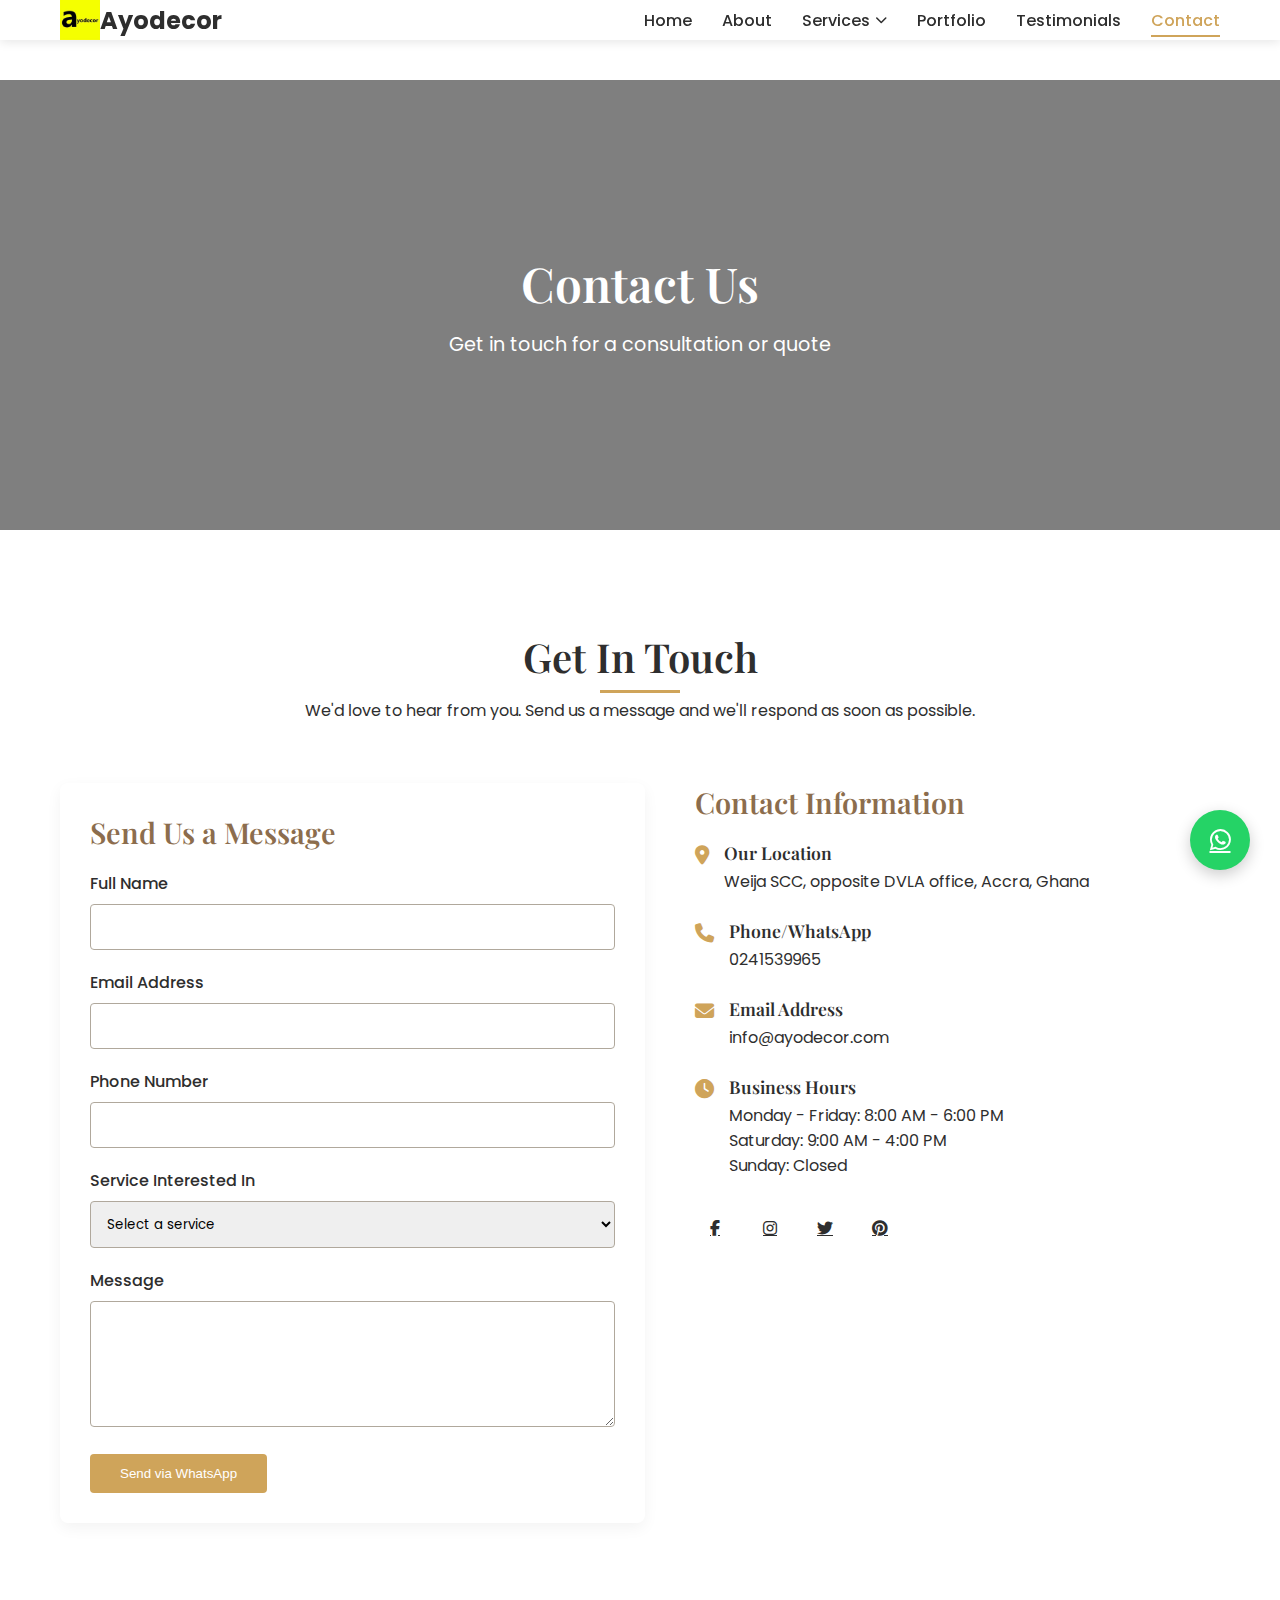
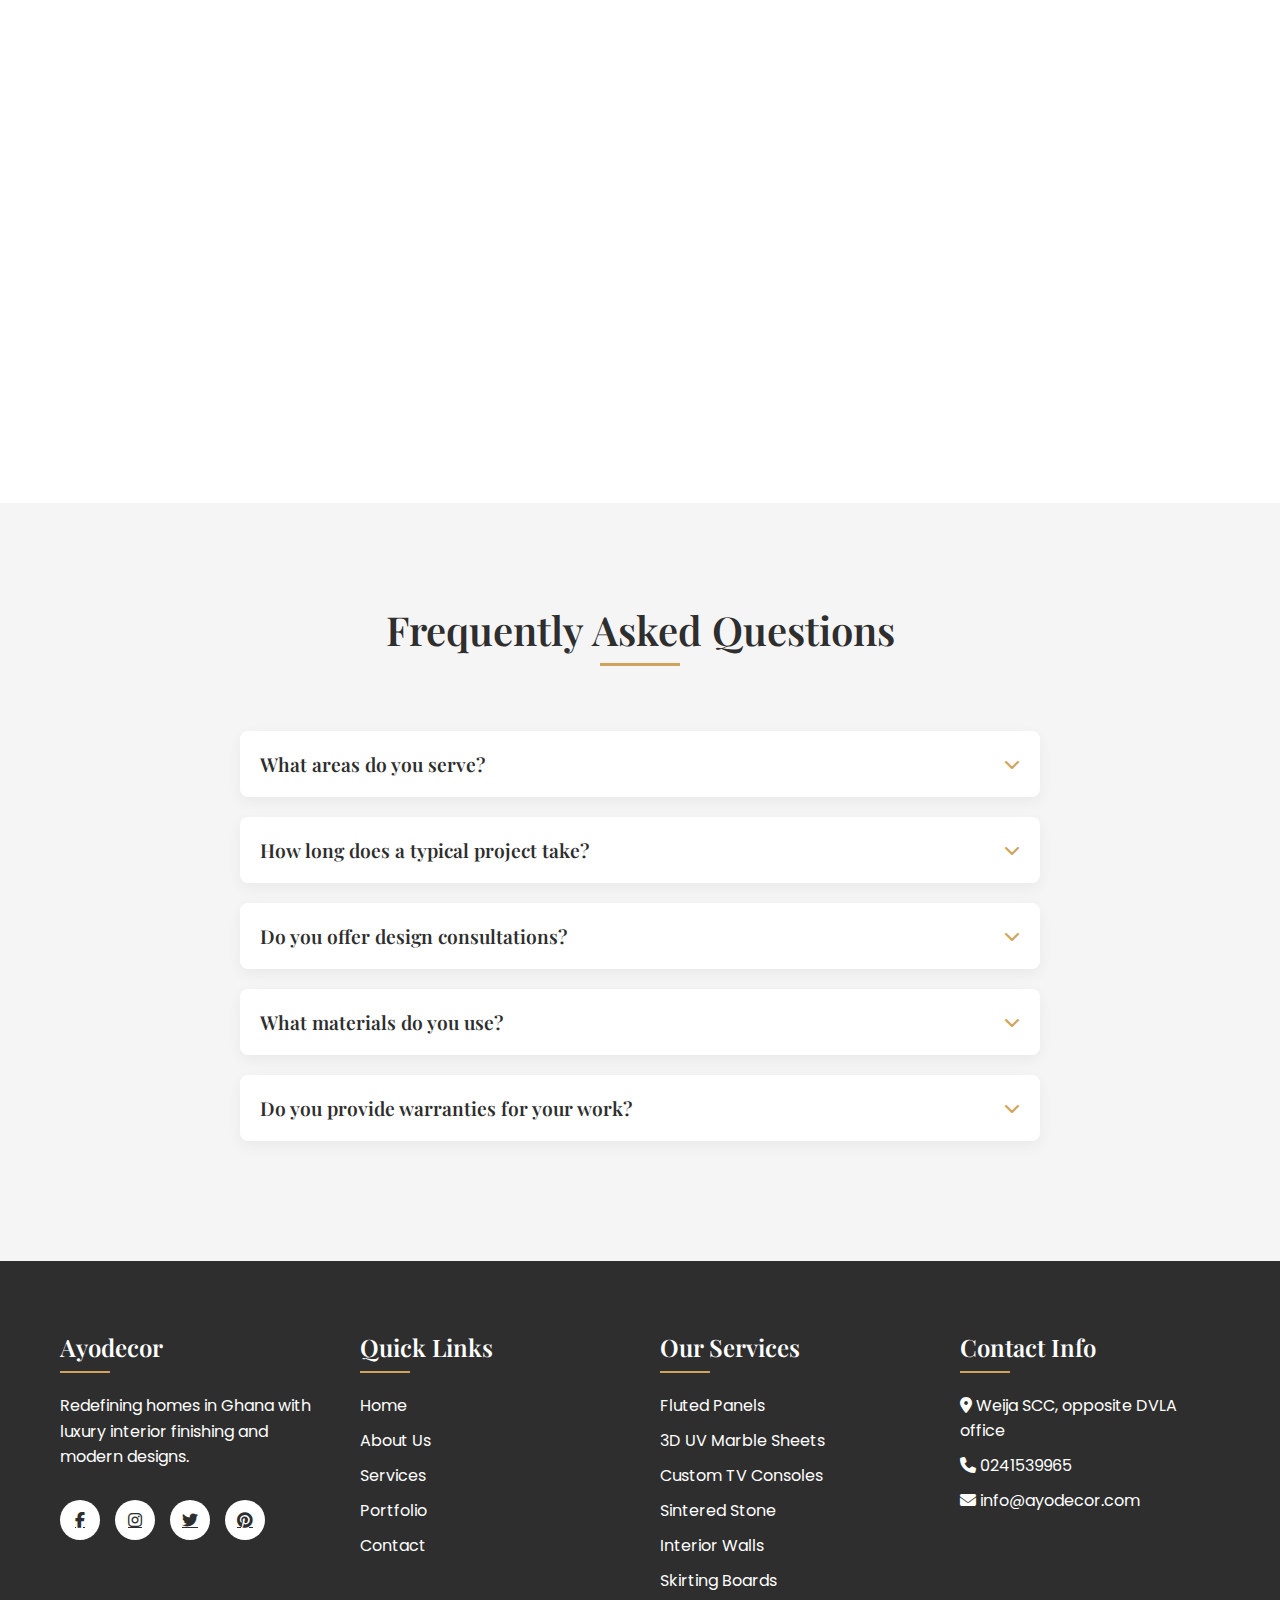
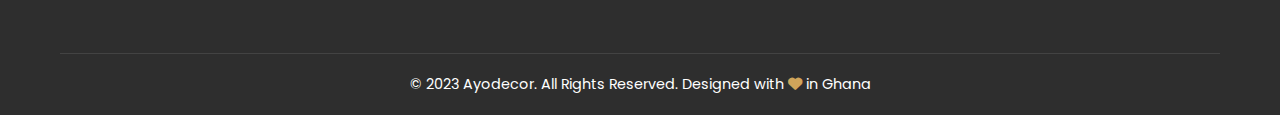
<file: contact.html>
<!DOCTYPE html>
<html lang="en">
<head>
    <meta charset="UTF-8">
    <meta name="viewport" content="width=device-width, initial-scale=1.0">
    <title>Contact Us - Ayodecor</title>
    <link rel="stylesheet" href="https://cdnjs.cloudflare.com/ajax/libs/font-awesome/6.4.0/css/all.min.css">
    <link href="https://fonts.googleapis.com/css2?family=Playfair+Display:wght@400;500;600;700&family=Poppins:wght@300;400;500;600&display=swap" rel="stylesheet">
    <link rel="stylesheet" href="css/styles.css">
</head>
<body>
<!-- Update the header section in all HTML files -->
<header>
    <nav class="container">
        <a href="index.html" class="logo">
             <img src="images/ayodecor.jpeg" class="logoimg" alt="">
            Ayodecor
        </a>
        <ul class="nav-links">
            <li><a href="index.html">Home</a></li>
            <li><a href="about.html">About</a></li>
            
            <!-- Services Dropdown (works on both desktop and mobile) -->
            <li class="dropdown">
                <a href="services.html" class="dropbtn">Services <i class="fas fa-chevron-down"></i></a>
                <div class="dropdown-content">
                    <a href="fluted-panels.html">Fluted Panels</a>
                    <a href="marble-sheets.html">3D UV Marble Sheets</a>
                    <a href="tv-consoles.html">Custom TV Consoles</a>
                    <a href="sintered-stone.html">Sintered Stone</a>
                    <a href="interior-walls.html">Interior Walls & Backdrops</a>
                    <a href="skirting-boards.html">Skirting Boards</a>
                </div>
            </li>
            
            <li><a href="portfolio.html">Portfolio</a></li>
            <li><a href="testimonials.html">Testimonials</a></li>
            <li><a href="contact.html" class="active">Contact</a></li>
        </ul>
        <div class="mobile-menu-btn">
            <i class="fas fa-bars"></i>
        </div>
        <div class="close-menu-btn">
            <i class="fas fa-times"></i>
        </div>
    </nav>
</header>
    <!-- Page Header -->
    <div class="page-header" style="background-image: url('https://images.unsplash.com/photo-1616486338812-3dadae4b4ace?ixlib=rb-4.0.3&ixid=M3wxMjA3fDB8MHxwaG90by1wYWdlfHx8fGVufDB8fHx8fA%3D%3D&auto=format&fit=crop&w=2070&q=80');">
        <div class="container">
            <h1>Contact Us</h1>
            <p>Get in touch for a consultation or quote</p>
        </div>
    </div>

    <!-- Contact Section -->
    <section class="contact-page">
        <div class="container">
            <div class="section-title">
                <h2>Get In Touch</h2>
                <p>We'd love to hear from you. Send us a message and we'll respond as soon as possible.</p>
            </div>
            
            <div class="contact-content">
                <div class="contact-form">
                    <h3>Send Us a Message</h3>
                    <form id="contactForm">
                        <div class="form-group">
                            <label for="name">Full Name</label>
                            <input type="text" id="name" name="name" required>
                        </div>
                        <div class="form-group">
                            <label for="email">Email Address</label>
                            <input type="email" id="email" name="email" required>
                        </div>
                        <div class="form-group">
                            <label for="phone">Phone Number</label>
                            <input type="tel" id="phone" name="phone" required>
                        </div>
                        <div class="form-group">
                            <label for="service">Service Interested In</label>
                            <select id="service" name="service">
                                <option value="">Select a service</option>
                                <option value="fluted-panels">Fluted Panels</option>
                                <option value="marble-sheets">3D UV Marble Sheets</option>
                                <option value="tv-consoles">Custom TV Consoles</option>
                                <option value="sintered-stone">Sintered Stone</option>
                                <option value="interior-walls">Interior Walls & Backdrops</option>
                                <option value="skirting-boards">Skirting Boards</option>
                                <option value="other">Other</option>
                            </select>
                        </div>
                        <div class="form-group">
                            <label for="message">Message</label>
                            <textarea id="message" name="message" rows="5" required></textarea>
                        </div>
                        <button type="submit" class="btn">Send via WhatsApp</button>
                    </form>
                </div>
                <div class="contact-info">
                    <h3>Contact Information</h3>
                    <div class="contact-item">
                        <i class="fas fa-map-marker-alt"></i>
                        <div>
                            <h4>Our Location</h4>
                            <p>Weija SCC, opposite DVLA office, Accra, Ghana</p>
                        </div>
                    </div>
                    <div class="contact-item">
                        <i class="fas fa-phone"></i>
                        <div>
                            <h4>Phone/WhatsApp</h4>
                            <p>0241539965</p>
                        </div>
                    </div>
                    <div class="contact-item">
                        <i class="fas fa-envelope"></i>
                        <div>
                            <h4>Email Address</h4>
                            <p>info@ayodecor.com</p>
                        </div>
                    </div>
                    <div class="contact-item">
                        <i class="fas fa-clock"></i>
                        <div>
                            <h4>Business Hours</h4>
                            <p>Monday - Friday: 8:00 AM - 6:00 PM</p>
                            <p>Saturday: 9:00 AM - 4:00 PM</p>
                            <p>Sunday: Closed</p>
                        </div>
                    </div>
                    
                    <div class="social-links">
                        <a href="https://facebook.com/ayodecor" target="_blank"><i class="fab fa-facebook-f"></i></a>
                        <a href="https://instagram.com/ayodecor" target="_blank"><i class="fab fa-instagram"></i></a>
                        <a href="https://twitter.com/ayodecor" target="_blank"><i class="fab fa-twitter"></i></a>
                        <a href="https://pinterest.com/ayodecor" target="_blank"><i class="fab fa-pinterest"></i></a>
                    </div>
                </div>
            </div>
            
            <div class="map-container">
                <iframe src="https://www.google.com/maps/embed?pb=!1m14!1m12!1m3!1d323.93945400956164!2d-0.3550312755862987!3d5.524385737196074!2m3!1f0!2f0!3f0!3m2!1i1024!2i768!4f13.1!5e0!3m2!1sen!2sgh!4v1758604043431!5m2!1sen!2sgh" width="600" height="450" style="border:0;" allowfullscreen="" loading="lazy" referrerpolicy="no-referrer-when-downgrade"></iframe>
            </div>
        </div>
    </section>

    <!-- FAQ Section -->
    <section class="faq">
        <div class="container">
            <div class="section-title">
                <h2>Frequently Asked Questions</h2>
            </div>
            
            <div class="faq-container">
                <div class="faq-item">
                    <div class="faq-question">
                        <h3>What areas do you serve?</h3>
                        <i class="fas fa-chevron-down"></i>
                    </div>
                    <div class="faq-answer">
                        <p>We serve clients throughout Ghana, with our primary focus on Accra, Kumasi, Tema, Takoradi, and surrounding areas. For projects outside these regions, please contact us to discuss availability.</p>
                    </div>
                </div>
                
                <div class="faq-item">
                    <div class="faq-question">
                        <h3>How long does a typical project take?</h3>
                        <i class="fas fa-chevron-down"></i>
                    </div>
                    <div class="faq-answer">
                        <p>Project timelines vary depending on the scope and complexity. A simple accent wall installation may take 1-2 days, while a full room makeover could take 1-2 weeks. We provide estimated timelines during the consultation phase.</p>
                    </div>
                </div>
                
                <div class="faq-item">
                    <div class="faq-question">
                        <h3>Do you offer design consultations?</h3>
                        <i class="fas fa-chevron-down"></i>
                    </div>
                    <div class="faq-answer">
                        <p>Yes, we offer complimentary design consultations for potential clients. During the consultation, we'll discuss your vision, preferences, and budget, and provide recommendations for your space.</p>
                    </div>
                </div>
                
                <div class="faq-item">
                    <div class="faq-question">
                        <h3>What materials do you use?</h3>
                        <i class="fas fa-chevron-down"></i>
                    </div>
                    <div class="faq-answer">
                        <p>We use only high-quality materials from trusted suppliers. Our fluted panels are available in wood, WPC, and bamboo charcoal. Our marble sheets are premium 3D UV products, and we offer various options for sintered stone and other materials.</p>
                    </div>
                </div>
                
                <div class="faq-item">
                    <div class="faq-question">
                        <h3>Do you provide warranties for your work?</h3>
                        <i class="fas fa-chevron-down"></i>
                    </div>
                    <div class="faq-answer">
                        <p>Yes, we stand behind the quality of our work and materials. We provide warranties on our installations, with the specific terms varying by product and project type. Details will be provided in your project agreement.</p>
                    </div>
                </div>
            </div>
        </div>
    </section>

    <!-- Footer -->
    <footer>
        <div class="container">
            <div class="footer-content">
                <div class="footer-column">
                    <h3>Ayodecor</h3>
                    <p>Redefining homes in Ghana with luxury interior finishing and modern designs.</p>
                    <div class="social-links">
                        <a href="https://facebook.com/ayodecor" target="_blank"><i class="fab fa-facebook-f"></i></a>
                        <a href="https://instagram.com/ayodecor" target="_blank"><i class="fab fa-instagram"></i></a>
                        <a href="https://twitter.com/ayodecor" target="_blank"><i class="fab fa-twitter"></i></a>
                        <a href="https://pinterest.com/ayodecor" target="_blank"><i class="fab fa-pinterest"></i></a>
                    </div>
                </div>
                <div class="footer-column">
                    <h3>Quick Links</h3>
                    <ul class="footer-links">
                        <li><a href="index.html">Home</a></li>
                        <li><a href="about.html">About Us</a></li>
                        <li><a href="services.html">Services</a></li>
                        <li><a href="portfolio.html">Portfolio</a></li>
                        <li><a href="contact.html">Contact</a></li>
                    </ul>
                </div>
                <div class="footer-column">
                    <h3>Our Services</h3>
                    <ul class="footer-links">
                        <li><a href="fluted-panels.html">Fluted Panels</a></li>
                        <li><a href="marble-sheets.html">3D UV Marble Sheets</a></li>
                        <li><a href="tv-consoles.html">Custom TV Consoles</a></li>
                        <li><a href="sintered-stone.html">Sintered Stone</a></li>
                        <li><a href="interior-walls.html">Interior Walls</a></li>
                        <li><a href="skirting-boards.html">Skirting Boards</a></li>
                    </ul>
                </div>
                <div class="footer-column">
                    <h3>Contact Info</h3>
                    <ul class="footer-links">
                        <li><i class="fas fa-map-marker-alt"></i> Weija SCC, opposite DVLA office</li>
                        <li><i class="fas fa-phone"></i> 0241539965</li>
                        <li><i class="fas fa-envelope"></i> info@ayodecor.com</li>
                    </ul>
                </div>
            </div>
            <div class="footer-bottom">
                <p>&copy; 2023 Ayodecor. All Rights Reserved. Designed with <i class="fas fa-heart" style="color: var(--gold-accent);"></i> in Ghana</p>
            </div>
        </div>
    </footer>

    <!-- WhatsApp Button -->
    <a href="https://wa.me/233241539965" class="whatsapp-btn" target="_blank">
        <i class="fab fa-whatsapp"></i>
    </a>

    <script src="js/script.js"></script>
</body>
</html>
</file>
<file: css/styles.css>
:root {
    --primary-bg: #F5F5F5;
    --white: #FFFFFF;
    --dark-text: #2E2E2E;
    --wood-brown: #8C6D4D;
    --light-wood: #D9C6B1;
    --stone-grey: #B0A89C;
    --gold-accent: #CFA45A;
    --transition: all 0.3s ease;
}

* {
    margin: 0;
    padding: 0;
    box-sizing: border-box;
}

body {
    font-family: 'Poppins', sans-serif;
    color: var(--dark-text);
    background-color: var(--white);
    overflow-x: hidden;
}

h1, h2, h3, h4 {
    font-family: 'Playfair Display', serif;
    font-weight: 600;
}

.container {
    width: 100%;
    max-width: 1200px;
    margin: 0 auto;
    padding: 0 20px;
}

/* Header & Navigation */
header {
    position: fixed;
    top: 0;
    left: 0;
    width: 100%;
    background-color: rgba(255, 255, 255, 0.95);
    box-shadow: 0 2px 10px rgba(0, 0, 0, 0.1);
    z-index: 1000;
    transition: var(--transition);
}

nav {
    display: flex;
    justify-content: space-between;
    align-items: center;
    padding: 20px 0;
}

.logo {
    font-size: 24px;
    font-weight: 700;
    color: var(--dark-text);
    text-decoration: none;
    display: flex;
    align-items: center;
    
}

.logo img {
   width: 40px;
    height: 40px;
}

.nav-links {
    display: flex;
    list-style: none;
}

.nav-links li {
    margin-left: 30px;
    position: relative;
}

.nav-links a {
    text-decoration: none;
    color: var(--dark-text);
    font-weight: 500;
    position: relative;
    transition: var(--transition);
}

.nav-links a::after {
    content: '';
    position: absolute;
    bottom: -5px;
    left: 0;
    width: 0;
    height: 2px;
    background-color: var(--gold-accent);
    transition: var(--transition);
}

.nav-links a:hover::after {
    width: 100%;
}

.nav-links a.active {
    color: var(--gold-accent);
}

.nav-links a.active::after {
    width: 100%;
}

/* Dropdown Menu */
.dropdown {
    position: relative;
    display: inline-block;
}

.dropbtn {
    display: flex;
    align-items: center;
    cursor: pointer;
}

.dropbtn i {
    margin-left: 5px;
    font-size: 12px;
    transition: transform 0.3s ease;
}

.dropdown-content {
    display: none;
    position: absolute;
    background-color: var(--white);
    min-width: 200px;
    box-shadow: 0 8px 16px rgba(0, 0, 0, 0.1);
    z-index: 1;
    border-radius: 4px;
    top: 100%;
    left: 0;
    margin-top: 10px;
}

.dropdown-content a {
    color: var(--dark-text);
    padding: 12px 16px;
    text-decoration: none;
    display: block;
    transition: var(--transition);
}

.dropdown-content a:hover {
    background-color: var(--primary-bg);
    color: var(--gold-accent);
}

.dropdown:hover .dropdown-content {
    display: block;
}

.mobile-menu-btn {
    display: none;
    font-size: 24px;
    cursor: pointer;
    color: var(--dark-text);
}

.close-menu-btn {
    display: none;
    position: fixed;
    top: 20px;
    right: 20px;
    font-size: 24px;
    cursor: pointer;
    color: var(--dark-text);
    z-index: 1001;
}

/* Hero Section */
.hero {
    height: 100vh;
    position: relative;
    display: flex;
    align-items: center;
    justify-content: center;
    overflow: hidden;
    margin-top: 80px;
}

.hero-slider {
    position: absolute;
    top: 0;
    left: 0;
    width: 100%;
    height: 100%;
    z-index: -1;
}

.hero-slide {
    position: absolute;
    top: 0;
    left: 0;
    width: 100%;
    height: 100%;
    background-size: cover;
    background-position: center;
    opacity: 0;
    transition: opacity 1.5s ease;
}

.hero-slide.active {
    opacity: 1;
}

.hero-overlay {
    position: absolute;
    top: 0;
    left: 0;
    width: 100%;
    height: 100%;
    background-color: rgba(0, 0, 0, 0.4);
}

.hero-content {
    text-align: center;
    color: var(--white);
    z-index: 2;
    padding: 0 20px;
}

.hero-content h1 {
    font-size: 3.5rem;
    margin-bottom: 20px;
    font-weight: 700;
}

.hero-content p {
    font-size: 1.2rem;
    margin-bottom: 30px;
    max-width: 700px;
    margin-left: auto;
    margin-right: auto;
}

.btn {
    display: inline-block;
    padding: 12px 30px;
    background-color: var(--gold-accent);
    color: var(--white);
    text-decoration: none;
    border-radius: 4px;
    font-weight: 500;
    transition: var(--transition);
    border: none;
    cursor: pointer;
}

.btn:hover {
    background-color: var(--wood-brown);
    transform: translateY(-3px);
}

.btn-outline {
    background-color: transparent;
    border: 2px solid var(--white);
    margin-left: 15px;
}

.btn-outline:hover {
    background-color: var(--white);
    color: var(--dark-text);
}

.slider-nav {
    position: absolute;
    bottom: 30px;
    left: 50%;
    transform: translateX(-50%);
    display: flex;
    z-index: 3;
}

.slider-dot {
    width: 12px;
    height: 12px;
    border-radius: 50%;
    background-color: rgba(255, 255, 255, 0.5);
    margin: 0 5px;
    cursor: pointer;
    transition: var(--transition);
}

.slider-dot.active {
    background-color: var(--white);
}

/* Page Header */
.page-header {
    height: 50vh;
    position: relative;
    display: flex;
    align-items: center;
    justify-content: center;
    background-size: cover;
    background-position: center;
    margin-top: 80px;
}

.page-header::before {
    content: '';
    position: absolute;
    top: 0;
    left: 0;
    width: 100%;
    height: 100%;
    background-color: rgba(0, 0, 0, 0.5);
}

.page-header .container {
    position: relative;
    z-index: 2;
    text-align: center;
    color: var(--white);
}

.page-header h1 {
    font-size: 3rem;
    margin-bottom: 15px;
}

.page-header p {
    font-size: 1.2rem;
    max-width: 700px;
    margin: 0 auto;
}

/* Section Title */
.section-title {
    text-align: center;
    margin-bottom: 60px;
}

.section-title h2 {
    font-size: 2.5rem;
    color: var(--dark-text);
    margin-bottom: 15px;
    position: relative;
    display: inline-block;
}

.section-title h2::after {
    content: '';
    position: absolute;
    bottom: -10px;
    left: 50%;
    transform: translateX(-50%);
    width: 80px;
    height: 3px;
    background-color: var(--gold-accent);
}

/* Featured Services Section */
.featured-services, .services-overview {
    padding: 100px 0;
}

.services-grid {
    display: grid;
    grid-template-columns: repeat(auto-fit, minmax(300px, 1fr));
    gap: 30px;
}

.service-card {
    background-color: var(--white);
    border-radius: 8px;
    overflow: hidden;
    box-shadow: 0 5px 15px rgba(0, 0, 0, 0.05);
    transition: var(--transition);
}

.service-card:hover {
    transform: translateY(-10px);
    box-shadow: 0 15px 30px rgba(0, 0, 0, 0.1);
}

.service-image {
    height: 200px;
    overflow: hidden;
}

.service-image img {
    width: 100%;
    height: 100%;
    object-fit: cover;
    transition: var(--transition);
}

.service-card:hover .service-image img {
    transform: scale(1.1);
}

.service-content {
    padding: 25px;
    display: flex;
    flex-direction: column;
}

.service-content h3 {
    font-size: 1.5rem;
    margin-bottom: 15px;
    color: var(--wood-brown);
}

.service-content p {
    margin-bottom: 20px;
    line-height: 1.6;
}

/* Recent Projects Section */
.recent-projects {
    padding: 100px 0;
    background-color: var(--primary-bg);
}

.projects-grid {
    display: grid;
    grid-template-columns: repeat(auto-fit, minmax(300px, 1fr));
    gap: 30px;
}

.project-item {
    position: relative;
    border-radius: 8px;
    overflow: hidden;
    height: 300px;
}

.project-item img {
    width: 100%;
    height: 100%;
    object-fit: cover;
    transition: var(--transition);
}

.project-overlay {
    position: absolute;
    top: 0;
    left: 0;
    width: 100%;
    height: 100%;
    background-color: rgba(0, 0, 0, 0.7);
    display: flex;
    flex-direction: column;
    justify-content: center;
    align-items: center;
    opacity: 0;
    transition: var(--transition);
    padding: 20px;
    text-align: center;
}

.project-item:hover .project-overlay {
    opacity: 1;
}

.project-item:hover img {
    transform: scale(1.1);
}

.project-overlay h3 {
    color: var(--white);
    font-size: 1.5rem;
    margin-bottom: 10px;
}

.project-overlay p {
    color: var(--white);
    margin-bottom: 20px;
}

/* Testimonials Preview */
.testimonials-preview {
    padding: 100px 0;
}

.testimonials-slider {
    max-width: 800px;
    margin: 0 auto;
}

.testimonial {
    text-align: center;
    padding: 30px;
    background-color: var(--white);
    border-radius: 8px;
    box-shadow: 0 5px 15px rgba(0, 0, 0, 0.05);
    display: none;
}

.testimonial.active {
    display: block;
}

.testimonial p {
    font-style: italic;
    margin-bottom: 20px;
    line-height: 1.6;
}

.testimonial h4 {
    font-size: 1.2rem;
    margin-bottom: 5px;
}

.testimonial .stars {
    color: var(--gold-accent);
    margin-bottom: 15px;
}

.testimonial-nav {
    display: flex;
    justify-content: center;
    margin-top: 30px;
    gap: 15px;
}

.testimonial-nav button {
    width: 40px;
    height: 40px;
    border-radius: 50%;
    background-color: var(--white);
    border: 1px solid var(--stone-grey);
    cursor: pointer;
    display: flex;
    align-items: center;
    justify-content: center;
    transition: var(--transition);
}

.testimonial-nav button:hover {
    background-color: var(--gold-accent);
    color: var(--white);
    border-color: var(--gold-accent);
}

/* CTA Section */
.cta {
    padding: 100px 0;
    background-color: var(--wood-brown);
    color: var(--white);
    text-align: center;
}

.cta-content h2 {
    font-size: 2.5rem;
    margin-bottom: 20px;
}

.cta-content p {
    font-size: 1.2rem;
    margin-bottom: 30px;
    max-width: 700px;
    margin-left: auto;
    margin-right: auto;
}

.cta .btn {
    background-color: var(--gold-accent);
    color: var(--white);
}

.cta .btn:hover {
    background-color: var(--white);
    color: var(--dark-text);
}

/* About Page Styles */
.about-page {
    padding: 100px 0;
}

.about-content {
    display: flex;
    gap: 50px;
    align-items: center;
    margin-bottom: 80px;
}

.about-text {
    flex: 1;
}

.about-text h2 {
    font-size: 2rem;
    margin-bottom: 20px;
    color: var(--wood-brown);
}

.about-text p {
    margin-bottom: 20px;
    line-height: 1.6;
}

.about-image {
    flex: 1;
    border-radius: 8px;
    overflow: hidden;
    box-shadow: 0 10px 30px rgba(0, 0, 0, 0.1);
}

.about-image img {
    width: 100%;
    height: auto;
    display: block;
    transition: var(--transition);
}

.about-image:hover img {
    transform: scale(1.05);
}

.values-list {
    list-style: none;
    margin-top: 40px;
}

.values-list li {
    display: flex;
    align-items: flex-start;
    margin-bottom: 30px;
}

.values-list i {
    font-size: 1.5rem;
    color: var(--gold-accent);
    margin-right: 20px;
    margin-top: 5px;
}

.values-list h3 {
    font-size: 1.3rem;
    margin-bottom: 10px;
}

/* Team Section */
.team {
    padding: 100px 0;
    background-color: var(--primary-bg);
}

.team-grid {
    display: grid;
    grid-template-columns: repeat(auto-fit, minmax(250px, 1fr));
    gap: 30px;
}

.team-member {
    text-align: center;
    background-color: var(--white);
    border-radius: 8px;
    overflow: hidden;
    box-shadow: 0 5px 15px rgba(0, 0, 0, 0.05);
    transition: var(--transition);
}

.team-member:hover {
    transform: translateY(-10px);
    box-shadow: 0 15px 30px rgba(0, 0, 0, 0.1);
}

.team-member img {
    width: 100%;
    height: 300px;
    object-fit: cover;
}

.team-member h3 {
    font-size: 1.3rem;
    margin: 20px 0 5px;
}

.team-member p {
    color: var(--stone-grey);
    margin-bottom: 20px;
}

.team-member .social-links {
    display: flex;
    justify-content: center;
    gap: 15px;
    padding-bottom: 20px;
}

.team-member .social-links a {
    display: flex;
    align-items: center;
    justify-content: center;
    width: 36px;
    height: 36px;
    background-color: var(--primary-bg);
    border-radius: 50%;
    color: var(--dark-text);
    transition: var(--transition);
}

.team-member .social-links a:hover {
    background-color: var(--gold-accent);
    color: var(--white);
}

/* Why Choose Us Section */
.why-choose-us {
    padding: 100px 0;
}

.features-grid {
    display: grid;
    grid-template-columns: repeat(auto-fit, minmax(300px, 1fr));
    gap: 30px;
}

.feature {
    background-color: var(--white);
    border-radius: 8px;
    padding: 30px;
    box-shadow: 0 5px 15px rgba(0, 0, 0, 0.05);
    text-align: center;
    transition: var(--transition);
}

.feature:hover {
    transform: translateY(-10px);
    box-shadow: 0 15px 30px rgba(0, 0, 0, 0.1);
}

.feature i {
    font-size: 2.5rem;
    color: var(--gold-accent);
    margin-bottom: 20px;
}

.feature h3 {
    font-size: 1.3rem;
    margin-bottom: 15px;
    color: var(--wood-brown);
}

/* Process Section */
.process {
    padding: 100px 0;
    background-color: var(--primary-bg);
}

.process-steps {
    display: flex;
    flex-wrap: wrap;
    justify-content: space-between;
    position: relative;
}

.process-steps::before {
    content: '';
    position: absolute;
    top: 60px;
    left: 0;
    width: 100%;
    height: 4px;
    background-color: var(--stone-grey);
    z-index: 1;
}

.step {
    flex: 1;
    min-width: 200px;
    text-align: center;
    padding: 0 15px;
    position: relative;
    z-index: 2;
}

.step-number {
    width: 120px;
    height: 120px;
    border-radius: 50%;
    background-color: var(--white);
    border: 4px solid var(--gold-accent);
    display: flex;
    align-items: center;
    justify-content: center;
    font-size: 2.5rem;
    font-weight: 700;
    color: var(--gold-accent);
    margin: 0 auto 30px;
    position: relative;
}

.step h3 {
    font-size: 1.3rem;
    margin-bottom: 15px;
    color: var(--wood-brown);
}

/* Portfolio Page Styles */
.portfolio-page {
    padding: 100px 0;
}

.filter-buttons {
    display: flex;
    justify-content: center;
    flex-wrap: wrap;
    gap: 15px;
    margin-bottom: 40px;
}

.filter-btn {
    padding: 8px 20px;
    background-color: var(--white);
    border: none;
    border-radius: 30px;
    cursor: pointer;
    font-weight: 500;
    transition: var(--transition);
}

.filter-btn.active {
    background-color: var(--gold-accent);
    color: var(--white);
}

.portfolio-grid {
    display: grid;
    grid-template-columns: repeat(auto-fill, minmax(300px, 1fr));
    gap: 25px;
}

.portfolio-item {
    position: relative;
    border-radius: 8px;
    overflow: hidden;
    height: 250px;
    cursor: pointer;
}

.portfolio-item img {
    width: 100%;
    height: 100%;
    object-fit: cover;
    transition: var(--transition);
}

.portfolio-overlay {
    position: absolute;
    top: 0;
    left: 0;
    width: 100%;
    height: 100%;
    background-color: rgba(0, 0, 0, 0.7);
    display: flex;
    flex-direction: column;
    justify-content: center;
    align-items: center;
    opacity: 0;
    transition: var(--transition);
    padding: 20px;
    text-align: center;
}

.portfolio-item:hover .portfolio-overlay {
    opacity: 1;
}

.portfolio-item:hover img {
    transform: scale(1.1);
}

.portfolio-overlay h3 {
    color: var(--white);
    font-size: 1.5rem;
    margin-bottom: 10px;
}

.portfolio-overlay p {
    color: var(--white);
    margin-bottom: 15px;
}

/* Pagination */
.pagination {
    display: flex;
    justify-content: center;
    margin-top: 50px;
    gap: 10px;
}

.pagination a {
    display: flex;
    align-items: center;
    justify-content: center;
    width: 40px;
    height: 40px;
    border-radius: 50%;
    background-color: var(--white);
    color: var(--dark-text);
    text-decoration: none;
    transition: var(--transition);
}

.pagination a:hover {
    background-color: var(--gold-accent);
    color: var(--white);
}

.pagination a.active {
    background-color: var(--gold-accent);
    color: var(--white);
}

/* Testimonials Page Styles */
.testimonials-page {
    padding: 100px 0;
}

.testimonials-grid {
    display: grid;
    grid-template-columns: repeat(auto-fit, minmax(350px, 1fr));
    gap: 30px;
}

.testimonial-card {
    background-color: var(--white);
    border-radius: 8px;
    overflow: hidden;
    box-shadow: 0 5px 15px rgba(0, 0, 0, 0.05);
    transition: var(--transition);
}

.testimonial-card:hover {
    transform: translateY(-10px);
    box-shadow: 0 15px 30px rgba(0, 0, 0, 0.1);
}

.testimonial-header {
    display: flex;
    align-items: center;
    padding: 20px;
    border-bottom: 1px solid var(--primary-bg);
}

.testimonial-header img {
    width: 60px;
    height: 60px;
    border-radius: 50%;
    margin-right: 15px;
    object-fit: cover;
}

.testimonial-header h3 {
    font-size: 1.2rem;
    margin-bottom: 5px;
}

.testimonial-header p {
    color: var(--stone-grey);
    font-size: 0.9rem;
}

.testimonial-header .stars {
    color: var(--gold-accent);
    margin-top: 5px;
}

.testimonial-content {
    padding: 20px;
}

.testimonial-content p {
    line-height: 1.6;
    font-style: italic;
}

.testimonial-project {
    padding: 15px 20px;
    background-color: var(--primary-bg);
    font-size: 0.9rem;
}

/* Contact Page Styles */
.contact-page {
    padding: 100px 0;
}

.contact-content {
    display: flex;
    gap: 50px;
    margin-bottom: 80px;
}

.contact-form {
    flex: 1;
    background-color: var(--white);
    padding: 30px;
    border-radius: 8px;
    box-shadow: 0 5px 15px rgba(0, 0, 0, 0.05);
}

.contact-form h3 {
    font-size: 1.8rem;
    margin-bottom: 20px;
    color: var(--wood-brown);
}

.form-group {
    margin-bottom: 20px;
}

.form-group label {
    display: block;
    margin-bottom: 8px;
    font-weight: 500;
}

.form-group input,
.form-group select,
.form-group textarea {
    width: 100%;
    padding: 12px;
    border: 1px solid var(--stone-grey);
    border-radius: 4px;
    font-family: 'Poppins', sans-serif;
    transition: var(--transition);
}

.form-group input:focus,
.form-group select:focus,
.form-group textarea:focus {
    outline: none;
    border-color: var(--gold-accent);
}

.contact-info {
    flex: 1;
}

.contact-info h3 {
    font-size: 1.8rem;
    margin-bottom: 20px;
    color: var(--wood-brown);
}

.contact-item {
    display: flex;
    align-items: flex-start;
    margin-bottom: 25px;
}

.contact-item i {
    font-size: 1.2rem;
    color: var(--gold-accent);
    margin-right: 15px;
    margin-top: 5px;
}

.contact-item h4 {
    font-size: 1.1rem;
    margin-bottom: 5px;
}

.social-links {
    display: flex;
    gap: 15px;
    margin-top: 30px;
}

.social-links a {
    display: flex;
    align-items: center;
    justify-content: center;
    width: 40px;
    height: 40px;
    background-color: var(--white);
    border-radius: 50%;
    color: var(--dark-text);
    transition: var(--transition);
}

.social-links a:hover {
    background-color: var(--gold-accent);
    color: var(--white);
}

.map-container {
    margin-top: 40px;
    height: 400px;
    border-radius: 8px;
    overflow: hidden;
}

.map-container iframe {
    width: 100%;
    height: 100%;
    border: none;
}

/* FAQ Section */
.faq {
    padding: 100px 0;
    background-color: var(--primary-bg);
}

.faq-container {
    max-width: 800px;
    margin: 0 auto;
}

.faq-item {
    background-color: var(--white);
    border-radius: 8px;
    margin-bottom: 20px;
    overflow: hidden;
    box-shadow: 0 5px 15px rgba(0, 0, 0, 0.05);
}

.faq-question {
    display: flex;
    justify-content: space-between;
    align-items: center;
    padding: 20px;
    cursor: pointer;
    transition: var(--transition);
}

.faq-question:hover {
    background-color: var(--primary-bg);
}

.faq-question h3 {
    font-size: 1.2rem;
    margin: 0;
}

.faq-question i {
    color: var(--gold-accent);
    transition: var(--transition);
}

.faq-answer {
    padding: 0 20px;
    max-height: 0;
    overflow: hidden;
    transition: var(--transition);
}

.faq-answer p {
    padding-bottom: 20px;
    line-height: 1.6;
}

.faq-item.active .faq-answer {
    max-height: 500px;
}

.faq-item.active .faq-question i {
    transform: rotate(180deg);
}

/* Service Detail Page */
.service-detail {
    padding: 100px 0;
}

.service-content {
    display: flex;
    gap: 50px;
    margin-bottom: 80px;
}

.service-text {
    flex: 3;
}

.service-gallery {
    flex: 2;
}

.service-text h2 {
    font-size: 2.5rem;
    margin-bottom: 20px;
    color: var(--wood-brown);
}

.service-text h3 {
    font-size: 1.5rem;
    margin: 30px 0 15px;
    color: var(--wood-brown);
}

.service-text p {
    margin-bottom: 20px;
    line-height: 1.6;
}

.service-text ul {
    margin-bottom: 20px;
    padding-left: 20px;
}

.service-text li {
    margin-bottom: 10px;
    line-height: 1.6;
}

.service-cta {
    margin-top: 40px;
    padding: 30px;
    background-color: var(--primary-bg);
    border-radius: 8px;
    text-align: center;
}

.service-cta h3 {
    font-size: 1.5rem;
    margin-bottom: 15px;
    color: var(--wood-brown);
}

.service-gallery h3 {
    font-size: 1.5rem;
    margin-bottom: 20px;
    color: var(--wood-brown);
}

.gallery-grid {
    display: grid;
    grid-template-columns: repeat(2, 1fr);
    gap: 15px;
}

.gallery-item img {
    width: 100%;
    height: 200px;
    object-fit: cover;
    border-radius: 8px;
    transition: var(--transition);
}

.gallery-item img:hover {
    transform: scale(1.05);
}

/* Footer */
footer {
    background-color: var(--dark-text);
    color: var(--white);
    padding: 70px 0 20px;
}

.footer-content {
    display: grid;
    grid-template-columns: repeat(auto-fit, minmax(250px, 1fr));
    gap: 40px;
    margin-bottom: 50px;
}

.footer-column h3 {
    font-size: 1.5rem;
    margin-bottom: 20px;
    position: relative;
    padding-bottom: 10px;
}

.footer-column h3::after {
    content: '';
    position: absolute;
    bottom: 0;
    left: 0;
    width: 50px;
    height: 2px;
    background-color: var(--gold-accent);
}

.footer-column p {
    margin-bottom: 20px;
    line-height: 1.6;
}

.footer-links {
    list-style: none;
}

.footer-links li {
    margin-bottom: 10px;
}

.footer-links a {
    color: var(--white);
    text-decoration: none;
    transition: var(--transition);
}

.footer-links a:hover {
    color: var(--gold-accent);
    padding-left: 5px;
}

.footer-bottom {
    text-align: center;
    padding-top: 20px;
    border-top: 1px solid rgba(255, 255, 255, 0.1);
    font-size: 0.9rem;
}

/* WhatsApp Button */
.whatsapp-btn {
    position: fixed;
    bottom: 30px;
    right: 30px;
    width: 60px;
    height: 60px;
    background-color: #25D366;
    border-radius: 50%;
    display: flex;
    align-items: center;
    justify-content: center;
    color: var(--white);
    font-size: 24px;
    box-shadow: 0 5px 15px rgba(0, 0, 0, 0.2);
    z-index: 100;
    transition: var(--transition);
}

.whatsapp-btn:hover {
    transform: scale(1.1);
}

/* Text Center */
.text-center {
    text-align: center;
}

/* Responsive */
@media (max-width: 992px) {
    .about-content {
        flex-direction: column;
    }

    .contact-content {
        flex-direction: column;
    }

    .process-steps::before {
        display: none;
    }

    .step {
        margin-bottom: 40px;
    }
}

/* Add these styles to your CSS file, replacing the existing mobile dropdown styles */

@media (max-width: 768px) {
    .nav-links {
        position: fixed;
        top: 0;
        right: -100%;
        width: 70%;
        height: 100vh;
        background-color: var(--white);
        flex-direction: column;
        align-items: center;
        justify-content: flex-start;
        padding-top: 80px;
        transition: var(--transition);
        box-shadow: -5px 0 15px rgba(0, 0, 0, 0.1);
        z-index: 1000;
        overflow-y: auto; /* Add scroll for long menus */
    }

    .nav-links.active {
        right: 0;
    }

    .nav-links li {
        margin: 10px 0;
        width: 100%;
        text-align: center;
    }

    .nav-links a {
        display: block;
        padding: 12px 0;
        font-size: 16px;
    }

    /* Mobile dropdown styles */
    .dropdown {
        width: 100%;
    }

    .dropdown-content {
        position: static;
        display: none;
        box-shadow: none;
        background-color: rgba(207, 164, 90, 0.1); /* Light gold background */
        width: 100%;
        margin-top: 0;
        border-radius: 0;
        text-align: center;
        border-top: 1px solid rgba(207, 164, 90, 0.3); /* Gold border */
        border-bottom: 1px solid rgba(207, 164, 90, 0.3); /* Gold border */
        padding: 10px 0;
    }

    .dropdown.active .dropdown-content {
        display: block;
    }

    .dropdown-content a {
        padding: 10px 0;
        color: var(--wood-brown); /* Darker text for contrast */
        font-weight: 500;
    }

    .dropdown-content a:hover {
        background-color: rgba(207, 164, 90, 0.2); /* Light gold on hover */
        color: var(--gold-accent);
    }

    .dropbtn {
        width: 100%;
        justify-content: center;
    }

    .dropbtn i {
        margin-left: 8px;
        transition: transform 0.3s ease;
    }

    .dropdown.active .dropbtn i {
        transform: rotate(180deg);
    }

    .mobile-menu-btn {
        display: block;
    }

    .close-menu-btn {
        display: none;
    }

    .nav-links.active + .close-menu-btn {
        display: block;
    }

    .hero-content h1 {
        font-size: 2.5rem;
    }

    .hero-content p {
        font-size: 1rem;
    }

    .btn-outline {
        display: none;
    }

    .page-header h1 {
        font-size: 2.5rem;
    }

    .page-header p {
        font-size: 1rem;
    }

    .section-title h2 {
        font-size: 2rem;
    }

    .cta-content h2 {
        font-size: 2rem;
    }

    .cta-content p {
        font-size: 1rem;
    }
}

@media (max-width: 576px) {
    .hero-content h1 {
        font-size: 2rem;
    }

    .section-title h2 {
        font-size: 1.8rem;
    }

    .services-grid,
    .projects-grid,
    .team-grid,
    .features-grid,
    .testimonials-grid {
        grid-template-columns: 1fr;
    }

    .portfolio-grid {
        grid-template-columns: repeat(auto-fill, minmax(250px, 1fr));
    }

    .testimonial-header {
        flex-direction: column;
        text-align: center;
    }

    .testimonial-header img {
        margin-right: 0;
        margin-bottom: 15px;
    }

    .gallery-grid {
        grid-template-columns: 1fr;
    }
}
</file>
